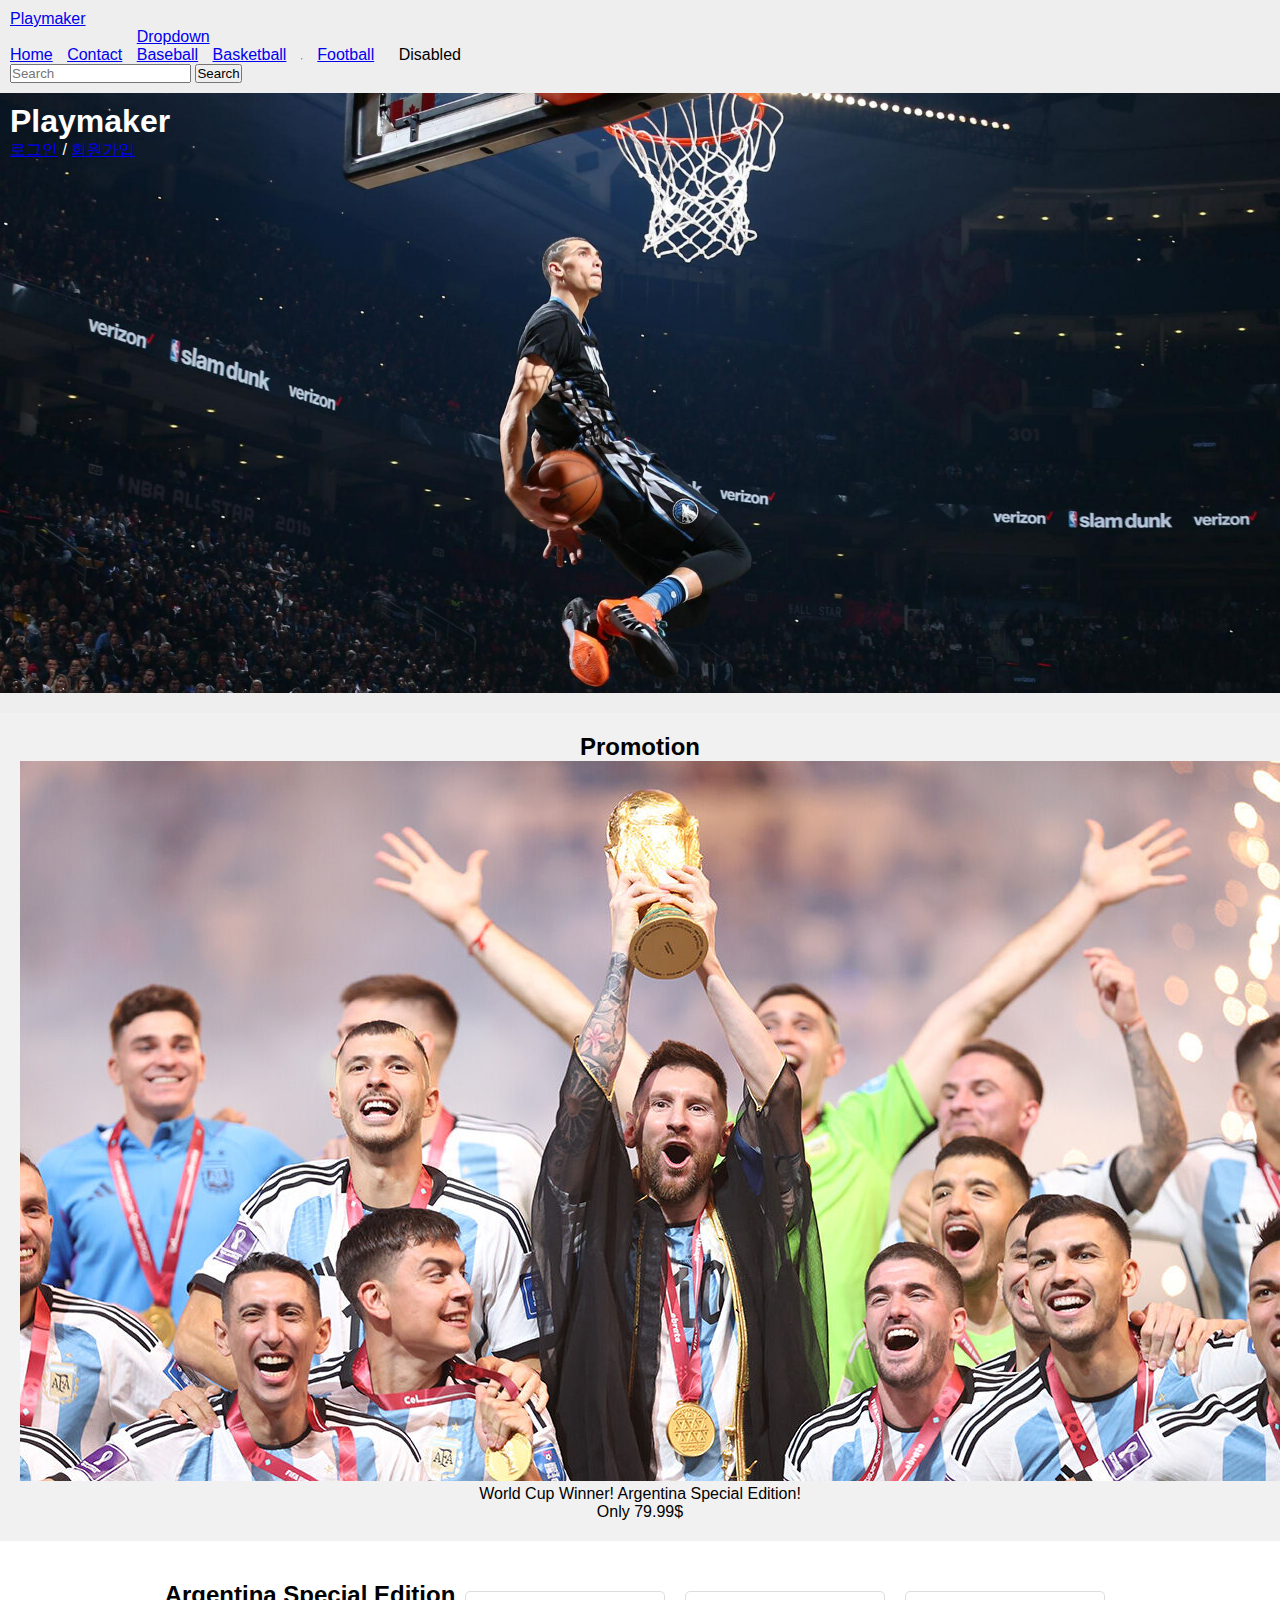
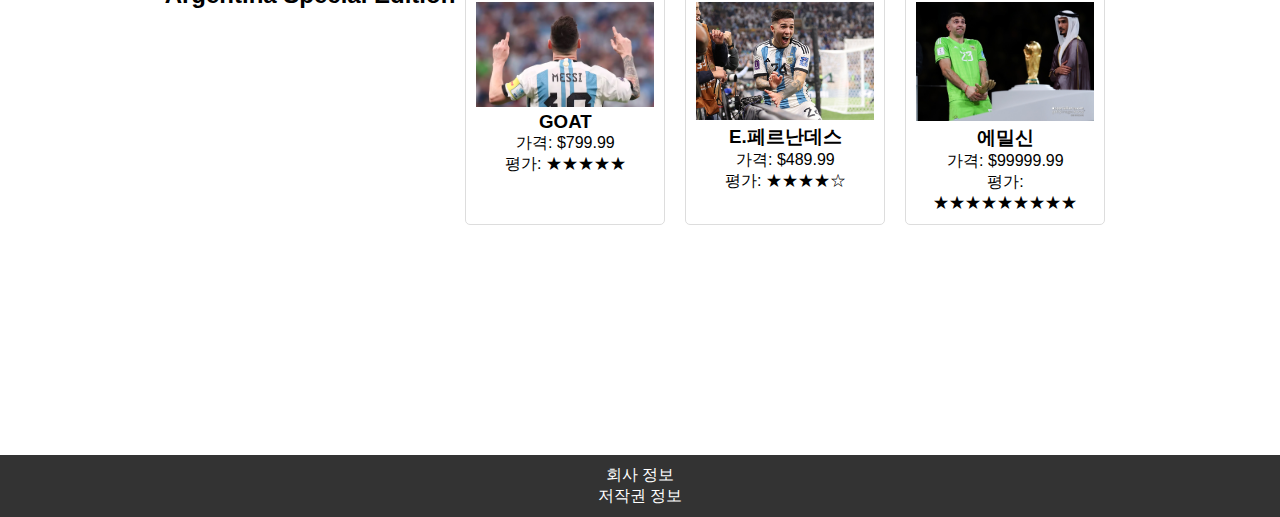
<file: index.html>
<!DOCTYPE html>
<html>

<head>
    <title>Playmaker</title>
    <link href="https://cdn.jsdelivr.net/npm/bootstrap@5.3.0-alpha3/dist/css/bootstrap.min.css" rel="stylesheet"
        integrity="sha384-KK94CHFLLe+nY2dmCWGMq91rCGa5gtU4mk92HdvYe+M/SXH301p5ILy+dN9+nJOZ" crossorigin="anonymous">
    <nav class="navbar navbar-expand-lg bg-body-tertiary">
        <div class="container-fluid">
            <a class="navbar-brand" href="#">Playmaker</a>
            <button class="navbar-toggler" type="button" data-bs-toggle="collapse"
                data-bs-target="#navbarSupportedContent" aria-controls="navbarSupportedContent" aria-expanded="false"
                aria-label="Toggle navigation">
                <span class="navbar-toggler-icon"></span>
            </button>
            <div class="collapse navbar-collapse" id="navbarSupportedContent">
                <ul class="navbar-nav me-auto mb-2 mb-lg-0">
                    <li class="nav-item">
                        <a class="nav-link active" aria-current="page" href="index.html">Home</a>
                    </li>
                    <li class="nav-item">
                        <a class="nav-link" href="#">Contact</a>
                    </li>
                    <li class="nav-item dropdown">
                        <a class="nav-link dropdown-toggle" href="#" role="button" data-bs-toggle="dropdown"
                            aria-expanded="false">
                            Dropdown
                        </a>
                        <ul class="dropdown-menu">
                            <li><a class="dropdown-item" href="baseball.html">Baseball</a></li>
                            <li><a class="dropdown-item" href="basketball.html">Basketball</a></li>
                            <li>
                                <hr class="dropdown-divider">
                            </li>
                            <li><a class="dropdown-item" href="Football.html">Football</a></li>
                        </ul>
                    </li>
                    <li class="nav-item">
                        <a class="nav-link disabled">Disabled</a>
                    </li>
                </ul>
                <form class="d-flex" role="search">
                    <input class="form-control me-2" type="search" placeholder="Search" aria-label="Search">
                    <button class="btn btn-outline-success" type="submit">Search</button>
                </form>
            </div>
        </div>
    </nav>
    <link rel="stylesheet" href="style3.css">
</head>

<body>
    <script src="https://cdn.jsdelivr.net/npm/bootstrap@5.3.0-alpha3/dist/js/bootstrap.bundle.min.js"
        integrity="sha384-ENjdO4Dr2bkBIFxQpeoTz1HIcje39Wm4jDKdf19U8gI4ddQ3GYNS7NTKfAdVQSZe"
        crossorigin="anonymous"></script>
    <header>
        <h1>Playmaker</h1>
        <p></p>
        <a href="login.html">로그인</a> / <a href="signup.html">회원가입</a>
    </header>

    <nav>

        <!-- 주요 카테고리 목록 -->
        <!-- 카테고리 목록을 리스트 형태로 작성하세요 -->
    </nav>

    <section id="banner">
        <h2>Promotion</h2>
        <img src="images\201732259_1280.jpg" alt="프로모션 이미지">
        <p>World Cup Winner! Argentina Special Edition!</p>
        <p>Only 79.99$</p>
    </section>

    <section id="new-products">
        <h2>Argentina Special Edition</h2>
        <div class="product-card">
            <img class="product-image" src="images\Screen_Shot_2022-12-13_at_17.31.09_PM.png" alt="제품 이미지">
            <h3>GOAT</h3>
            <p>가격: $799.99</p>
            <p>평가: ★★★★★</p>
        </div>
        <div class="product-card">
            <img class="product-image" src="images\20230101031006827cgtw.jpg" alt="제품 이미지">
            <h3>E.페르난데스</h3>
            <p>가격: $489.99</p>
            <p>평가: ★★★★☆</p>
        </div>
        <div class="product-card">
            <img class="product-image" src="images\SK007_20221220_200701.jpg" alt="제품 이미지">
            <h3>에밀신</h3>
            <p>가격: $99999.99</p>
            <p>평가: ★★★★★★★★★</p>
        </div>
    </section>

    <section id="product-detail">
        <!-- 제품 상세 페이지 -->
        <!-- 제품 이미지, 설명, 가격, 수량 선택, 장바구니 추가 버튼 등을 포함한 내용을 작성하세요 -->
    </section>

    <section id="cart">
        <!-- 장바구니 -->
        <!-- 장바구니에 담긴 제품 목록, 가격 총합, 주문 버튼 등을 포함한 내용을 작성하세요 -->
    </section>

    <section id="order-confirmation">
        <!-- 주문 확인 -->
        <!-- 주문한 제품 목록, 배송 주소 입력, 결제 방법 선택, 주문 버튼 등을 포함한 내용을 작성하세요 -->
    </section>

    <footer>
        <p>회사 정보</p>
        <p>저작권 정보</p>
    </footer>
</body>

</html>
</file>
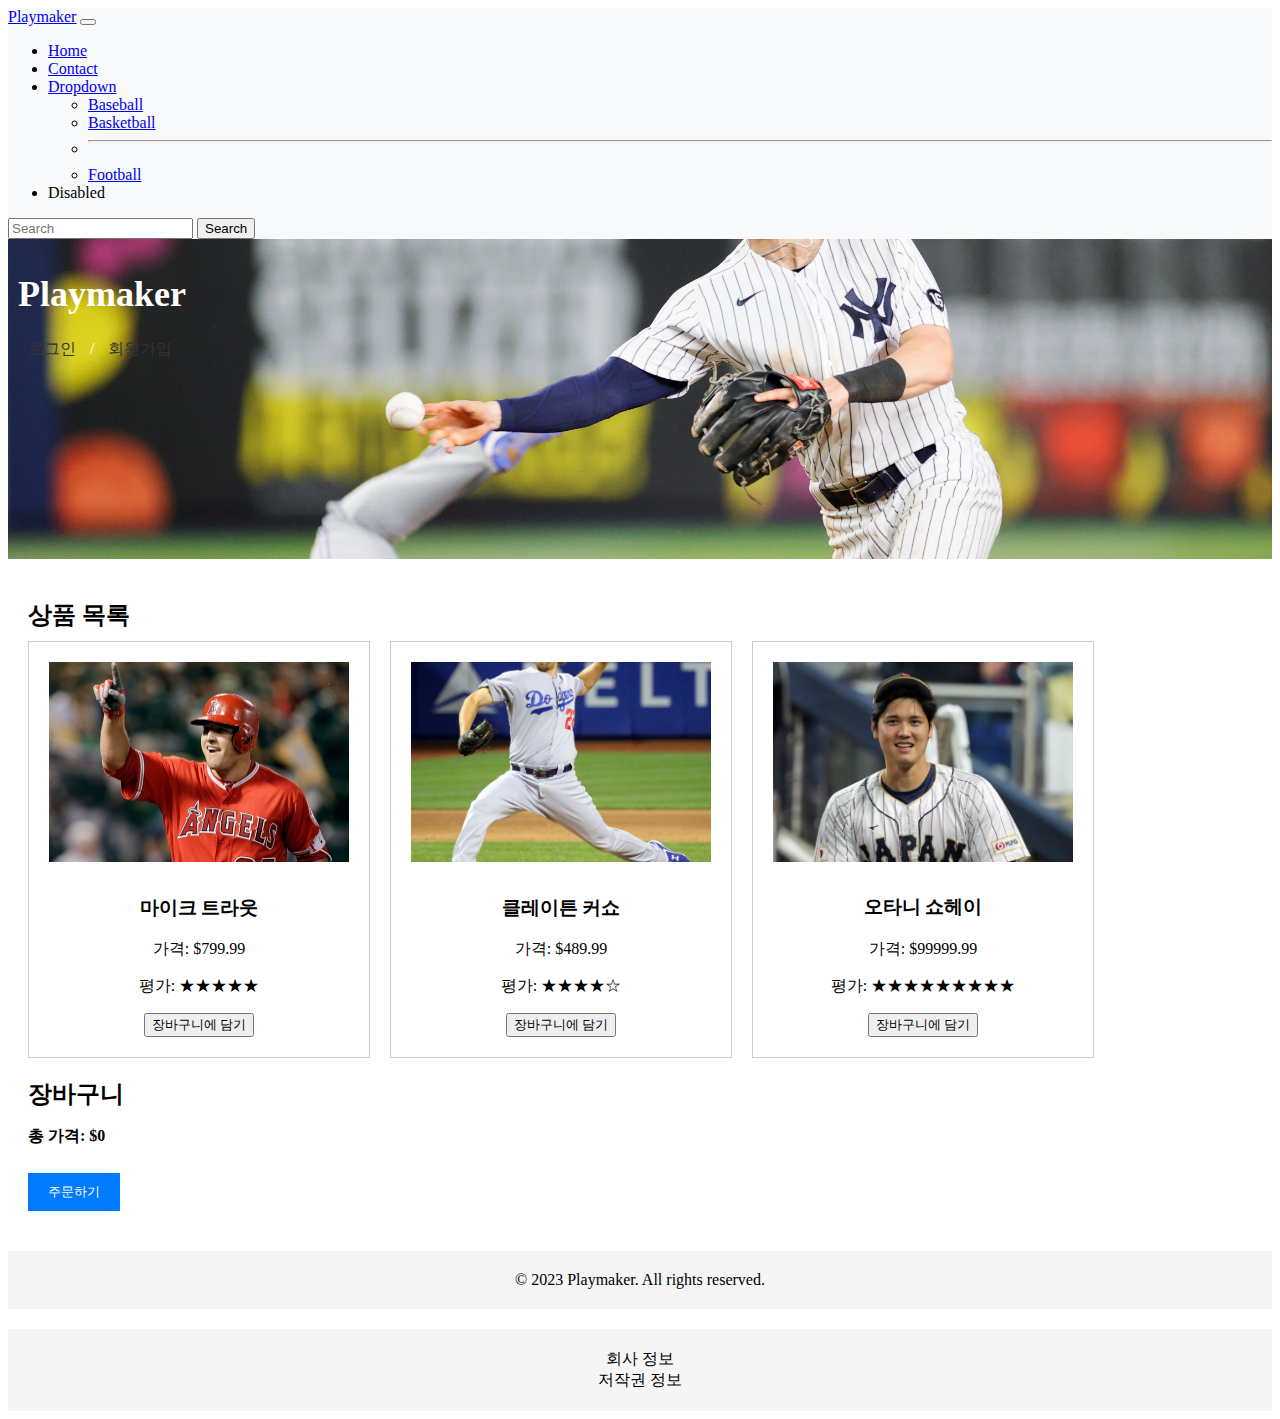
<file: baseball.html>
<!DOCTYPE html>
<html>

<head>
    <title>Playmaker-Baseball</title>
    <link href="https://cdn.jsdelivr.net/npm/bootstrap@5.3.0-alpha3/dist/css/bootstrap.min.css" rel="stylesheet"
        integrity="sha384-KK94CHFLLe+nY2dmCWGMq91rCGa5gtU4mk92HdvYe+M/SXH301p5ILy+dN9+nJOZ" crossorigin="anonymous">
        <nav class="navbar navbar-expand-lg bg-body-tertiary">
            <div class="container-fluid">
                <a class="navbar-brand" href="#">Playmaker</a>
                <button class="navbar-toggler" type="button" data-bs-toggle="collapse"
                    data-bs-target="#navbarSupportedContent" aria-controls="navbarSupportedContent" aria-expanded="false"
                    aria-label="Toggle navigation">
                    <span class="navbar-toggler-icon"></span>
                </button>
                <div class="collapse navbar-collapse" id="navbarSupportedContent">
                    <ul class="navbar-nav me-auto mb-2 mb-lg-0">
                        <li class="nav-item">
                            <a class="nav-link active" aria-current="page" href="index.html">Home</a>
                        </li>
                        <li class="nav-item">
                            <a class="nav-link" href="#">Contact</a>
                        </li>
                        <li class="nav-item dropdown">
                            <a class="nav-link dropdown-toggle" href="#" role="button" data-bs-toggle="dropdown"
                                aria-expanded="false">
                                Dropdown
                            </a>
                            <ul class="dropdown-menu">
                                <li><a class="dropdown-item" href="baseball.html">Baseball</a></li>
                                <li><a class="dropdown-item" href="basketball.html">Basketball</a></li>
                                <li>
                                    <hr class="dropdown-divider">
                                </li>
                                <li><a class="dropdown-item" href="Football.html">Football</a></li>
                            </ul>
                        </li>
                        <li class="nav-item">
                            <a class="nav-link disabled">Disabled</a>
                        </li>
                    </ul>
                    <form class="d-flex" role="search">
                        <input class="form-control me-2" type="search" placeholder="Search" aria-label="Search">
                        <button class="btn btn-outline-success" type="submit">Search</button>
                    </form>
                </div>
            </div>
        </nav>
    <link rel="stylesheet" href="style2.css">
</head>

<body>
    <script src="https://cdn.jsdelivr.net/npm/bootstrap@5.3.0-alpha3/dist/js/bootstrap.bundle.min.js"
        integrity="sha384-ENjdO4Dr2bkBIFxQpeoTz1HIcje39Wm4jDKdf19U8gI4ddQ3GYNS7NTKfAdVQSZe"
        crossorigin="anonymous"></script>
    <header>
        <h1>Playmaker</h1>
        <p></p>
        <a href="login.html">로그인</a> / <a href="signup.html">회원가입</a>
    </header>

    <main>
        <section class="products">
            <h2>상품 목록</h2>
            <div id="new-products"></div> <!-- 상품이 추가될 요소 -->
        </section>

        <section class="cart">
            <h2>장바구니</h2>
            <ul id="cart-items">
                <!-- 장바구니 내용 -->
            </ul>
            <p id="total-price">총 가격: $0</p>
            <button id="order-button">주문하기</button>
        </section>
    </main>

    <footer>
        <p>© 2023 Playmaker. All rights reserved.</p>
    </footer>

    <script>
        // 장바구니에 상품 추가하는 함수
        function addToCart(item) {
            // 장바구니 아이템 목록 가져오기
            var cartItems = document.getElementById("cart-items");

            // 새로운 li 엘리먼트 생성
            var li = document.createElement("li");
            li.innerHTML = `
                <img src="${item.image}" alt="${item.name}">
                <h3>${item.name}</h3>
                <p>가격: $${item.price}</p>
                <button class="remove-button">삭제</button>
            `;

            // 삭제 버튼에 클릭 이벤트 리스너 추가
            var removeButton = li.getElementsByClassName("remove-button")[0];
            removeButton.addEventListener("click", function () {
                removeFromCart(li);
            });

            // li 엘리먼트를 장바구니 아이템 목록에 추가
            cartItems.appendChild(li);

            // 가격 업데이트
            updateTotalPrice(item.price);
        }

        // 장바구니에서 상품 삭제하는 함수
        function removeFromCart(item) {
            // 상품 li 엘리먼트 제거
            item.remove();

            // 가격 업데이트
            var price = parseInt(item.querySelector("p").innerHTML.slice(4));
            updateTotalPrice(-price);
        }

        // 총 가격 업데이트하는 함수
        function updateTotalPrice(price) {
            var totalPriceElement = document.getElementById("total-price");
            var totalPrice = parseInt(totalPriceElement.innerHTML.slice(7));
            totalPrice += price;
            totalPriceElement.innerHTML = `총 가격: $${totalPrice}`;
        }

        // 주문하기 버튼 클릭 시 처리하는 함수
        function placeOrder() {
            var cartItems = document.getElementById("cart-items");
            cartItems.innerHTML = "";
            updateTotalPrice(-parseInt(document.getElementById("total-price").innerHTML.slice(7)));
            alert("주문이 완료되었습니다!");
        }

        // 예시 상품 데이터
        var products = [
            {
                name: "마이크 트라웃",
                price: 799.99,
                image: "images/art_1553046368.jpg",
                rating: "★★★★★"
            },
            {
                name: "클레이튼 커쇼",
                price: 489.99,
                image: "images/Clayton_Kershaw_on_July_23,_2015_(2).jpg",
                rating: "★★★★☆"
            },
            {
                name: "오타니 쇼헤이",
                price: 99999.99,
                image: "images/KRFIBEFWTFYNC3DQ7GEDY3443E.jpg",
                rating: "★★★★★★★★★"
            }
        ];

        // 상품 목록에 상품 추가
        var productContainer = document.getElementById("new-products");

        // Iterate over the products array and create product cards
        for (var i = 0; i < products.length; i++) {
            var product = products[i];

            // Create the product card element
            var productCard = document.createElement("div");
            productCard.className = "product-card";

            // Create the product image element
            var productImage = document.createElement("img");
            productImage.className = "product-image";
            productImage.src = product.image;
            productImage.alt = "제품 이미지";
            productCard.appendChild(productImage);

            // Create the product name element
            var productName = document.createElement("h3");
            productName.textContent = product.name;
            productCard.appendChild(productName);

            // Create the product price element
            var productPrice = document.createElement("p");
            productPrice.textContent = "가격: $" + product.price.toFixed(2);
            productCard.appendChild(productPrice);

            // Create the product rating element
            var productRating = document.createElement("p");
            productRating.textContent = "평가: " + product.rating;
            productCard.appendChild(productRating);

            // Create the add to cart button
            var addToCartButton = document.createElement("button");
            addToCartButton.textContent = "장바구니에 담기";
            addToCartButton.addEventListener("click", function (currentProduct) {
                return function () {
                    addToCart(currentProduct);
                };
            }(product)); // 클로저를 이용하여 현재 상품을 전달
            productCard.appendChild(addToCartButton);

            // Add the product card to the product container
            productContainer.appendChild(productCard);
        }

    </script>

    <footer>
        <p>회사 정보</p>
        <p>저작권 정보</p>
    </footer>
</body>

</html>
</file>
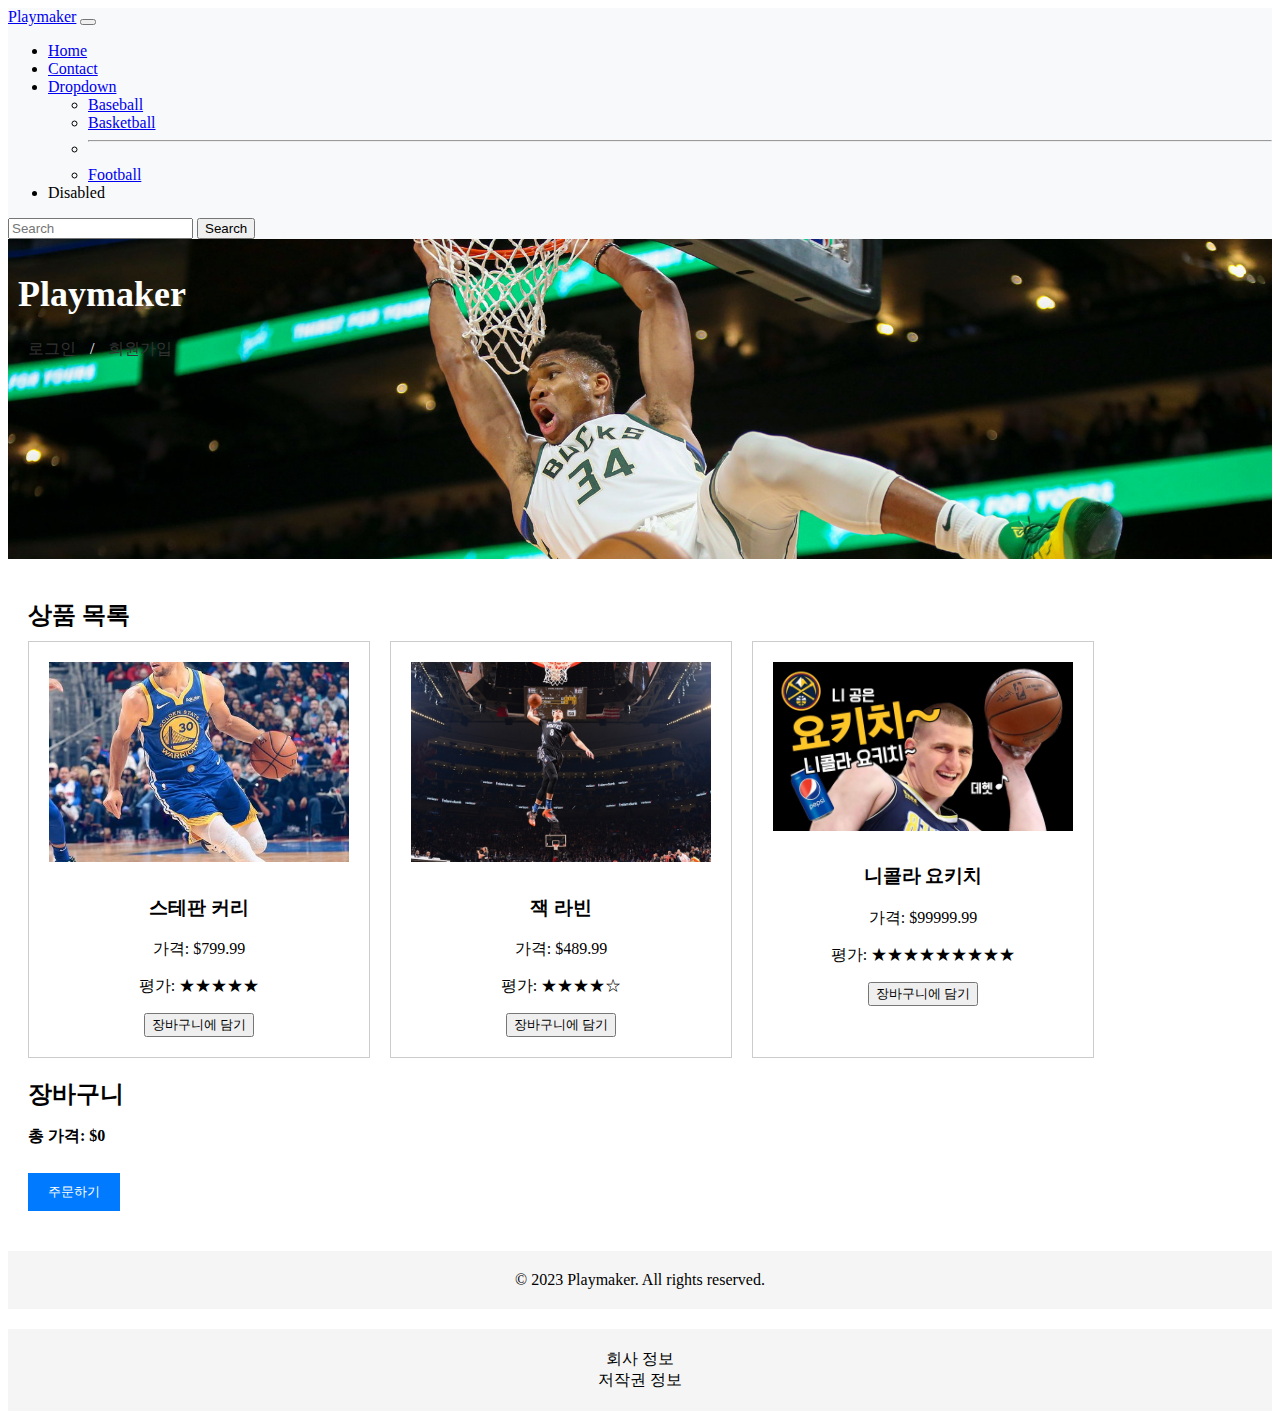
<file: basketball.html>
<!DOCTYPE html>
<html>

<head>
    <title>Playmaker-Basketball</title>
    <link href="https://cdn.jsdelivr.net/npm/bootstrap@5.3.0-alpha3/dist/css/bootstrap.min.css" rel="stylesheet"
        integrity="sha384-KK94CHFLLe+nY2dmCWGMq91rCGa5gtU4mk92HdvYe+M/SXH301p5ILy+dN9+nJOZ" crossorigin="anonymous">
        <nav class="navbar navbar-expand-lg bg-body-tertiary">
            <div class="container-fluid">
                <a class="navbar-brand" href="#">Playmaker</a>
                <button class="navbar-toggler" type="button" data-bs-toggle="collapse"
                    data-bs-target="#navbarSupportedContent" aria-controls="navbarSupportedContent" aria-expanded="false"
                    aria-label="Toggle navigation">
                    <span class="navbar-toggler-icon"></span>
                </button>
                <div class="collapse navbar-collapse" id="navbarSupportedContent">
                    <ul class="navbar-nav me-auto mb-2 mb-lg-0">
                        <li class="nav-item">
                            <a class="nav-link active" aria-current="page" href="index.html">Home</a>
                        </li>
                        <li class="nav-item">
                            <a class="nav-link" href="#">Contact</a>
                        </li>
                        <li class="nav-item dropdown">
                            <a class="nav-link dropdown-toggle" href="#" role="button" data-bs-toggle="dropdown"
                                aria-expanded="false">
                                Dropdown
                            </a>
                            <ul class="dropdown-menu">
                                <li><a class="dropdown-item" href="baseball.html">Baseball</a></li>
                                <li><a class="dropdown-item" href="basketball.html">Basketball</a></li>
                                <li>
                                    <hr class="dropdown-divider">
                                </li>
                                <li><a class="dropdown-item" href="Football.html">Football</a></li>
                            </ul>
                        </li>
                        <li class="nav-item">
                            <a class="nav-link disabled">Disabled</a>
                        </li>
                    </ul>
                    <form class="d-flex" role="search">
                        <input class="form-control me-2" type="search" placeholder="Search" aria-label="Search">
                        <button class="btn btn-outline-success" type="submit">Search</button>
                    </form>
                </div>
            </div>
        </nav>
        <link rel="stylesheet" href="style.css">
</head>

<body>
    <script src="https://cdn.jsdelivr.net/npm/bootstrap@5.3.0-alpha3/dist/js/bootstrap.bundle.min.js"
        integrity="sha384-ENjdO4Dr2bkBIFxQpeoTz1HIcje39Wm4jDKdf19U8gI4ddQ3GYNS7NTKfAdVQSZe"
        crossorigin="anonymous"></script>
    <header>
        <h1>Playmaker</h1>
        <p></p>
        <a href="login.html">로그인</a> / <a href="signup.html">회원가입</a>
    </header>

    <main>
        <section class="products">
            <h2>상품 목록</h2>
            <div id="new-products"></div> <!-- 상품이 추가될 요소 -->
        </section>

        <section class="cart">
            <h2>장바구니</h2>
            <ul id="cart-items">
                <!-- 장바구니 내용 -->
            </ul>
            <p id="total-price">총 가격: $0</p>
            <button id="order-button">주문하기</button>
        </section>
    </main>

    <footer>
        <p>© 2023 Playmaker. All rights reserved.</p>
    </footer>

    <script>
        // 장바구니에 상품 추가하는 함수
        function addToCart(item) {
            // 장바구니 아이템 목록 가져오기
            var cartItems = document.getElementById("cart-items");

            // 새로운 li 엘리먼트 생성
            var li = document.createElement("li");
            li.innerHTML = `
                <img src="${item.image}" alt="${item.name}">
                <h3>${item.name}</h3>
                <p>가격: $${item.price}</p>
                <button class="remove-button">삭제</button>
            `;

            // 삭제 버튼에 클릭 이벤트 리스너 추가
            var removeButton = li.getElementsByClassName("remove-button")[0];
            removeButton.addEventListener("click", function () {
                removeFromCart(li);
            });

            // li 엘리먼트를 장바구니 아이템 목록에 추가
            cartItems.appendChild(li);

            // 가격 업데이트
            updateTotalPrice(item.price);
        }

        // 장바구니에서 상품 삭제하는 함수
        function removeFromCart(item) {
            // 상품 li 엘리먼트 제거
            item.remove();

            // 가격 업데이트
            var price = parseInt(item.querySelector("p").innerHTML.slice(4));
            updateTotalPrice(-price);
        }

        // 총 가격 업데이트하는 함수
        function updateTotalPrice(price) {
            var totalPriceElement = document.getElementById("total-price");
            var totalPrice = parseInt(totalPriceElement.innerHTML.slice(7));
            totalPrice += price;
            totalPriceElement.innerHTML = `총 가격: $${totalPrice}`;
        }

        // 주문하기 버튼 클릭 시 처리하는 함수
        function placeOrder() {
            var cartItems = document.getElementById("cart-items");
            cartItems.innerHTML = "";
            updateTotalPrice(-parseInt(document.getElementById("total-price").innerHTML.slice(7)));
            alert("주문이 완료되었습니다!");
        }

        // 예시 상품 데이터
        var products = [
            {
                name: "스테판 커리",
                price: 799.99,
                image: "images/4a485025bd072cefdc8af8b527b3981f.jpg",
                rating: "★★★★★"
            },
            {
                name: "잭 라빈",
                price: 489.99,
                image: "images/11058744-잭라빈_덩크-nba.jpg",
                rating: "★★★★☆"
            },
            {
                name: "니콜라 요키치",
                price: 99999.99,
                image: "images/maxresdefault.jpg",
                rating: "★★★★★★★★★"
            }
        ];

        // 상품 목록에 상품 추가
        var productContainer = document.getElementById("new-products");

        // Iterate over the products array and create product cards
        for (var i = 0; i < products.length; i++) {
            var product = products[i];

            // Create the product card element
            var productCard = document.createElement("div");
            productCard.className = "product-card";

            // Create the product image element
            var productImage = document.createElement("img");
            productImage.className = "product-image";
            productImage.src = product.image;
            productImage.alt = "제품 이미지";
            productCard.appendChild(productImage);

            // Create the product name element
            var productName = document.createElement("h3");
            productName.textContent = product.name;
            productCard.appendChild(productName);

            // Create the product price element
            var productPrice = document.createElement("p");
            productPrice.textContent = "가격: $" + product.price.toFixed(2);
            productCard.appendChild(productPrice);

            // Create the product rating element
            var productRating = document.createElement("p");
            productRating.textContent = "평가: " + product.rating;
            productCard.appendChild(productRating);

            // Create the add to cart button
            var addToCartButton = document.createElement("button");
            addToCartButton.textContent = "장바구니에 담기";
            addToCartButton.addEventListener("click", function (currentProduct) {
                return function () {
                    addToCart(currentProduct);
                };
            }(product)); // 클로저를 이용하여 현재 상품을 전달
            productCard.appendChild(addToCartButton);

            // Add the product card to the product container
            productContainer.appendChild(productCard);
        }

    </script>

    <footer>
        <p>회사 정보</p>
        <p>저작권 정보</p>
    </footer>
</body>

</html>
</file>
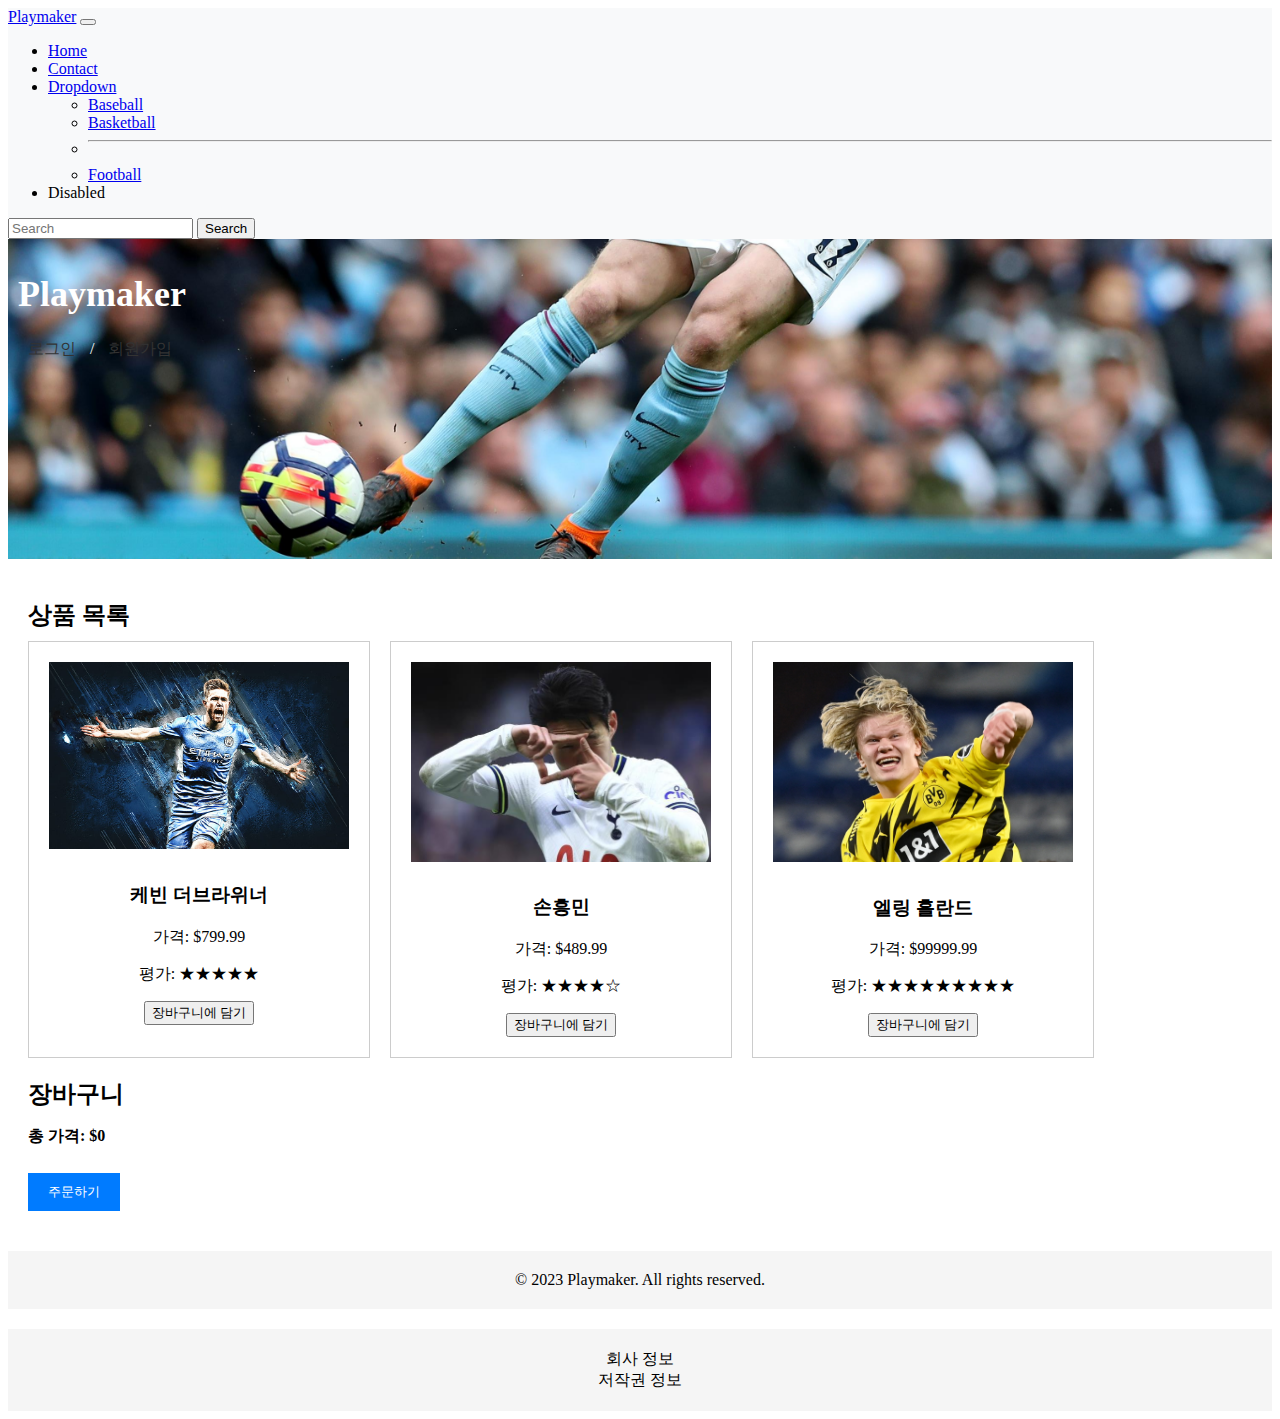
<file: Football.html>
<!DOCTYPE html>
<html>

<head>
    <title>Playmaker-Football</title>
    <link href="https://cdn.jsdelivr.net/npm/bootstrap@5.3.0-alpha3/dist/css/bootstrap.min.css" rel="stylesheet"
        integrity="sha384-KK94CHFLLe+nY2dmCWGMq91rCGa5gtU4mk92HdvYe+M/SXH301p5ILy+dN9+nJOZ" crossorigin="anonymous">
        <nav class="navbar navbar-expand-lg bg-body-tertiary">
            <div class="container-fluid">
                <a class="navbar-brand" href="#">Playmaker</a>
                <button class="navbar-toggler" type="button" data-bs-toggle="collapse"
                    data-bs-target="#navbarSupportedContent" aria-controls="navbarSupportedContent" aria-expanded="false"
                    aria-label="Toggle navigation">
                    <span class="navbar-toggler-icon"></span>
                </button>
                <div class="collapse navbar-collapse" id="navbarSupportedContent">
                    <ul class="navbar-nav me-auto mb-2 mb-lg-0">
                        <li class="nav-item">
                            <a class="nav-link active" aria-current="page" href="index.html">Home</a>
                        </li>
                        <li class="nav-item">
                            <a class="nav-link" href="#">Contact</a>
                        </li>
                        <li class="nav-item dropdown">
                            <a class="nav-link dropdown-toggle" href="#" role="button" data-bs-toggle="dropdown"
                                aria-expanded="false">
                                Dropdown
                            </a>
                            <ul class="dropdown-menu">
                                <li><a class="dropdown-item" href="baseball.html">Baseball</a></li>
                                <li><a class="dropdown-item" href="basketball.html">Basketball</a></li>
                                <li>
                                    <hr class="dropdown-divider">
                                </li>
                                <li><a class="dropdown-item" href="Football.html">Football</a></li>
                            </ul>
                        </li>
                        <li class="nav-item">
                            <a class="nav-link disabled">Disabled</a>
                        </li>
                    </ul>
                    <form class="d-flex" role="search">
                        <input class="form-control me-2" type="search" placeholder="Search" aria-label="Search">
                        <button class="btn btn-outline-success" type="submit">Search</button>
                    </form>
                </div>
            </div>
        </nav>
        <link rel="stylesheet" href="style1.css">
</head>


<body>
    <script src="https://cdn.jsdelivr.net/npm/bootstrap@5.3.0-alpha3/dist/js/bootstrap.bundle.min.js"
        integrity="sha384-ENjdO4Dr2bkBIFxQpeoTz1HIcje39Wm4jDKdf19U8gI4ddQ3GYNS7NTKfAdVQSZe"
        crossorigin="anonymous"></script>
    <header>
        <h1>Playmaker</h1>
        <p></p>
        <a href="login.html">로그인</a> / <a href="signup.html">회원가입</a>
    </header>

    <main>
        <section class="products">
            <h2>상품 목록</h2>
            <div id="new-products"></div> <!-- 상품이 추가될 요소 -->
        </section>

        <section class="cart">
            <h2>장바구니</h2>
            <ul id="cart-items">
                <!-- 장바구니 내용 -->
            </ul>
            <p id="total-price">총 가격: $0</p>
            <button id="order-button">주문하기</button>
        </section>
    </main>

    <footer>
        <p>© 2023 Playmaker. All rights reserved.</p>
    </footer>

    <script>
        // 장바구니에 상품 추가하는 함수
        function addToCart(item) {
            // 장바구니 아이템 목록 가져오기
            var cartItems = document.getElementById("cart-items");

            // 새로운 li 엘리먼트 생성
            var li = document.createElement("li");
            li.innerHTML = `
                <img src="${item.image}" alt="${item.name}">
                <h3>${item.name}</h3>
                <p>가격: $${item.price}</p>
                <button class="remove-button">삭제</button>
            `;

            // 삭제 버튼에 클릭 이벤트 리스너 추가
            var removeButton = li.getElementsByClassName("remove-button")[0];
            removeButton.addEventListener("click", function () {
                removeFromCart(li);
            });

            // li 엘리먼트를 장바구니 아이템 목록에 추가
            cartItems.appendChild(li);

            // 가격 업데이트
            updateTotalPrice(item.price);
        }

        // 장바구니에서 상품 삭제하는 함수
        function removeFromCart(item) {
            // 상품 li 엘리먼트 제거
            item.remove();

            // 가격 업데이트
            var price = parseInt(item.querySelector("p").innerHTML.slice(4));
            updateTotalPrice(-price);
        }

        // 총 가격 업데이트하는 함수
        function updateTotalPrice(price) {
            var totalPriceElement = document.getElementById("total-price");
            var totalPrice = parseInt(totalPriceElement.innerHTML.slice(7));
            totalPrice += price;
            totalPriceElement.innerHTML = `총 가격: $${totalPrice}`;
        }

        // 주문하기 버튼 클릭 시 처리하는 함수
        function placeOrder() {
            var cartItems = document.getElementById("cart-items");
            cartItems.innerHTML = "";
            updateTotalPrice(-parseInt(document.getElementById("total-price").innerHTML.slice(7)));
            alert("주문이 완료되었습니다!");
        }

        // 예시 상품 데이터
        var products = [
            {
                name: "케빈 더브라위너",
                price: 799.99,
                image: "images/desktop-wallpaper-kevin-de-bruyne-footballer-kevindebruyne-mancity-sport-soccer-kdb-football-debruyne-belgian.jpg",
                rating: "★★★★★"
            },
            {
                name: "손흥민",
                price: 489.99,
                image: "images/00000000000001325170.jpg",
                rating: "★★★★☆"
            },
            {
                name: "엘링 홀란드",
                price: 99999.99,
                image: "images/2XQFAJGE5EH4XMK4VSXQ4LSECE.jpg",
                rating: "★★★★★★★★★"
            }
        ];

        // 상품 목록에 상품 추가
        var productContainer = document.getElementById("new-products");

        // Iterate over the products array and create product cards
        for (var i = 0; i < products.length; i++) {
            var product = products[i];

            // Create the product card element
            var productCard = document.createElement("div");
            productCard.className = "product-card";

            // Create the product image element
            var productImage = document.createElement("img");
            productImage.className = "product-image";
            productImage.src = product.image;
            productImage.alt = "제품 이미지";
            productCard.appendChild(productImage);

            // Create the product name element
            var productName = document.createElement("h3");
            productName.textContent = product.name;
            productCard.appendChild(productName);

            // Create the product price element
            var productPrice = document.createElement("p");
            productPrice.textContent = "가격: $" + product.price.toFixed(2);
            productCard.appendChild(productPrice);

            // Create the product rating element
            var productRating = document.createElement("p");
            productRating.textContent = "평가: " + product.rating;
            productCard.appendChild(productRating);

            // Create the add to cart button
            var addToCartButton = document.createElement("button");
            addToCartButton.textContent = "장바구니에 담기";
            addToCartButton.addEventListener("click", function (currentProduct) {
                return function () {
                    addToCart(currentProduct);
                };
            }(product)); // 클로저를 이용하여 현재 상품을 전달
            productCard.appendChild(addToCartButton);

            // Add the product card to the product container
            productContainer.appendChild(productCard);
        }

    </script>

    <footer>
        <p>회사 정보</p>
        <p>저작권 정보</p>
    </footer>
</body>

</html>
</file>
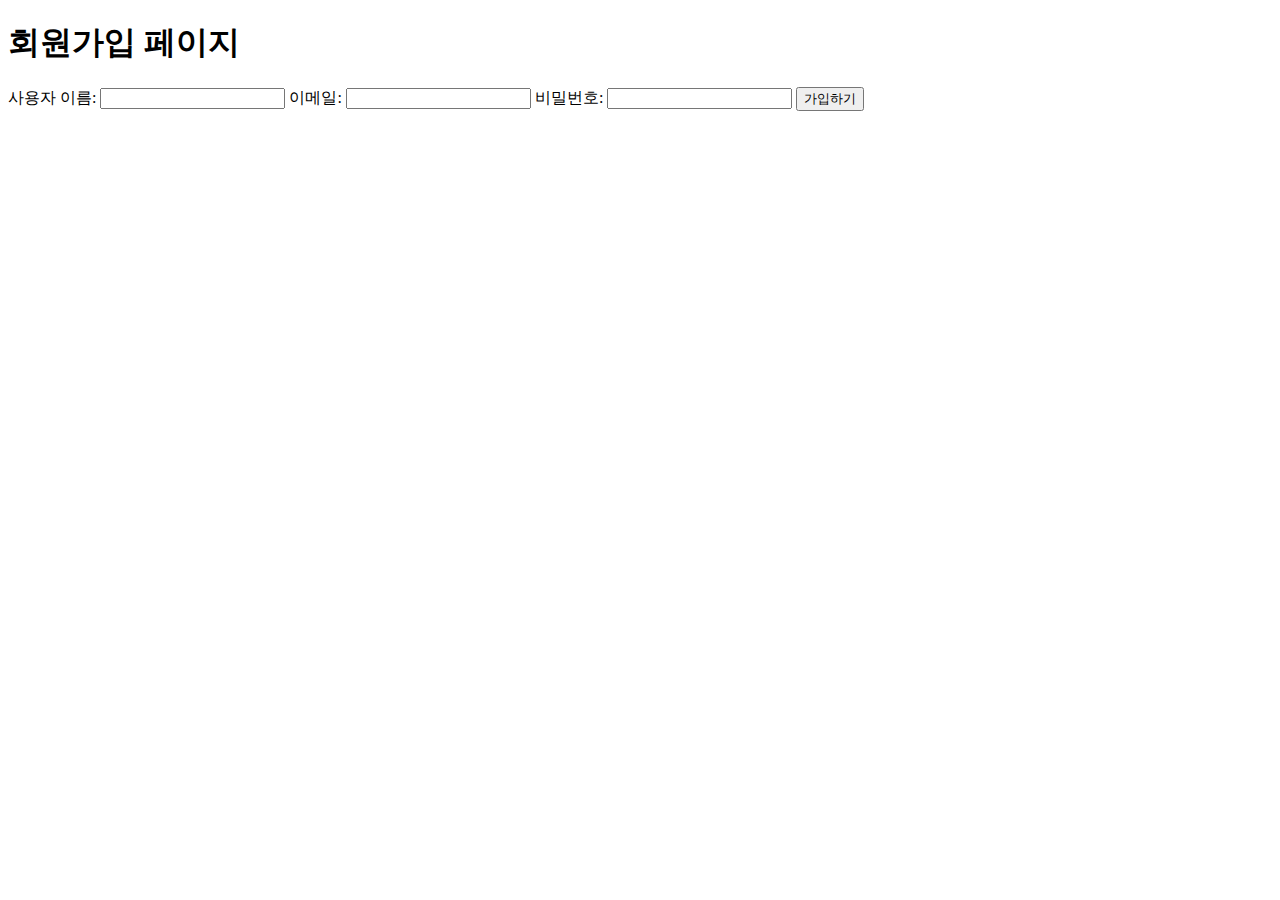
<file: signup.html>
<!DOCTYPE html>
<html>
<head>
  <meta charset="UTF-8">
  <title>회원가입 페이지</title>
  <style>
    /* CSS 스타일을 여기에 추가하세요. */
  </style>
</head>
<body>
  <h1>회원가입 페이지</h1>
  
  <form id="signupForm">
    <label for="username">사용자 이름:</label>
    <input type="text" id="username" name="username" required>
    
    <label for="email">이메일:</label>
    <input type="email" id="email" name="email" required>
    
    <label for="password">비밀번호:</label>
    <input type="password" id="password" name="password" required>
    
    <button type="submit">가입하기</button>
  </form>
  
  <script>
    const signupForm = document.getElementById('signupForm');
    
    signupForm.addEventListener('submit', function(event) {
      event.preventDefault();
      
      // 사용자가 입력한 정보 가져오기
      const username = document.getElementById('username').value;
      const email = document.getElementById('email').value;
      const password = document.getElementById('password').value;
      
      // 간단한 예시로 가입 처리를 진행하지 않고, 알림 메시지만 출력합니다.
      alert(`가입 신청이 완료되었습니다.\n사용자 이름: ${username}\n이메일: ${email}`);
      // 여기에 가입 신청 처리 및 다음 동작을 추가하세요.
    });
  </script>
</body>
</html>
</file>
<file: style2.css>
/* Custom styles */

/* Navbar */
.navbar {
    background-color: #F8F9FA;
}

/* Header */
header {
    text-align: center;
    background-color: #f5f5f5;
    padding: 20px;
    background-color: #333;
    color: #fff;
    padding: 10px;
    text-align: left;
    background-image: url("images/106889956-1622212407561-gettyimages-1320415104-_ss_7728_2021052791752376.jpeg");
    background-size: cover;
    background-position-y: 700px;
    height: 300px;
    /* 헤더 높이를 조정해주세요 */
}

header h1 {
    font-size: 36px;
}

header a {
    text-decoration: none;
    color: #333;
    margin-left: 10px;
    margin-right: 10px;
}

/* Main */
main {
    padding: 20px;
}

.products h2,
.cart h2 {
    font-size: 24px;
    margin-bottom: 10px;
}

#new-products {
    display: flex;
    flex-wrap: wrap;
    gap: 20px;
}

.product-card {
    width: 300px;
    border: 1px solid #ccc;
    padding: 20px;
    text-align: center;
}

.product-image {
    width: 100%;
    max-height: 200px;
    object-fit: cover;
    margin-bottom: 10px;
}

.cart ul {
    list-style-type: none;
    padding: 0;
}

.cart li {
    display: flex;
    align-items: center;
    margin-bottom: 10px;
}

.cart li img {
    width: 50px;
    height: 50px;
    object-fit: cover;
    margin-right: 10px;
}

.cart li h3,
.cart li p {
    margin: 0;
}

#total-price {
    font-weight: bold;
    margin-top: 10px;
}

#order-button {
    padding: 10px 20px;
    background-color: #007bff;
    color: #fff;
    border: none;
    cursor: pointer;
    margin-top: 10px;
}

/* Footer */
footer {
    background-color: #f5f5f5;
    padding: 20px;
    text-align: center;
    margin-top: 20px;
}

footer p {
    margin: 0;
}
</file>
<file: style.css>
/* Custom styles */

/* Navbar */
.navbar {
    background-color: #F8F9FA;
}

/* Header */
header {
    text-align: center;
    background-color: #f5f5f5;
    padding: 20px;
    background-color: #333;
    color: #fff;
    padding: 10px;
    text-align: left;
    background-image: url("images/merlin_164767866_67e2b9f2-dbfd-4fd8-8f24-34d4e426a6c4-superJumbo.jpg");
    background-size: cover;
    background-position-y: 750px;
    height: 300px;
    /* 헤더 높이를 조정해주세요 */
}

header h1 {
    font-size: 36px;
}

header a {
    text-decoration: none;
    color: #333;
    margin-left: 10px;
    margin-right: 10px;
}

/* Main */
main {
    padding: 20px;
}

.products h2,
.cart h2 {
    font-size: 24px;
    margin-bottom: 10px;
}

#new-products {
    display: flex;
    flex-wrap: wrap;
    gap: 20px;
}

.product-card {
    width: 300px;
    border: 1px solid #ccc;
    padding: 20px;
    text-align: center;
}

.product-image {
    width: 100%;
    max-height: 200px;
    object-fit: cover;
    margin-bottom: 10px;
}

.cart ul {
    list-style-type: none;
    padding: 0;
}

.cart li {
    display: flex;
    align-items: center;
    margin-bottom: 10px;
}

.cart li img {
    width: 50px;
    height: 50px;
    object-fit: cover;
    margin-right: 10px;
}

.cart li h3,
.cart li p {
    margin: 0;
}

#total-price {
    font-weight: bold;
    margin-top: 10px;
}

#order-button {
    padding: 10px 20px;
    background-color: #007bff;
    color: #fff;
    border: none;
    cursor: pointer;
    margin-top: 10px;
}

/* Footer */
footer {
    background-color: #f5f5f5;
    padding: 20px;
    text-align: center;
    margin-top: 20px;
}

footer p {
    margin: 0;
}
</file>
<file: style1.css>
/* Custom styles */

/* Navbar */
.navbar {
    background-color: #F8F9FA;
}

/* Header */
header {
    text-align: center;
    background-color: #f5f5f5;
    padding: 20px;
    background-color: #333;
    color: #fff;
    padding: 10px;
    text-align: left;
    background-image: url("images/GettyImages-949997502.jpg");
    background-size: cover;
    background-position-y: 350px;
    height: 300px;
    /* 헤더 높이를 조정해주세요 */
}

header h1 {
    font-size: 36px;
}

header a {
    text-decoration: none;
    color: #333;
    margin-left: 10px;
    margin-right: 10px;
}

/* Main */
main {
    padding: 20px;
}

.products h2,
.cart h2 {
    font-size: 24px;
    margin-bottom: 10px;
}

#new-products {
    display: flex;
    flex-wrap: wrap;
    gap: 20px;
}

.product-card {
    width: 300px;
    border: 1px solid #ccc;
    padding: 20px;
    text-align: center;
}

.product-image {
    width: 100%;
    max-height: 200px;
    object-fit: cover;
    margin-bottom: 10px;
}

.cart ul {
    list-style-type: none;
    padding: 0;
}

.cart li {
    display: flex;
    align-items: center;
    margin-bottom: 10px;
}

.cart li img {
    width: 50px;
    height: 50px;
    object-fit: cover;
    margin-right: 10px;
}

.cart li h3,
.cart li p {
    margin: 0;
}

#total-price {
    font-weight: bold;
    margin-top: 10px;
}

#order-button {
    padding: 10px 20px;
    background-color: #007bff;
    color: #fff;
    border: none;
    cursor: pointer;
    margin-top: 10px;
}

/* Footer */
footer {
    background-color: #f5f5f5;
    padding: 20px;
    text-align: center;
    margin-top: 20px;
}

footer p {
    margin: 0;
}
</file>
<file: style3.css>
/* Reset default browser styles */
* {
    box-sizing: border-box;
    margin: 0;
    padding: 0;
  }
  
  /* Global styles */
  body {
    font-family: Arial, sans-serif;
  }
  
  header {
    background-color: #333;
    color: #fff;
    padding: 10px;
    text-align: left;
    background-image: url("images/zach-lavine-dunk-contest-021319-ftr-nba-getty_koxxykpkqk9313b34qgp09f3c.jpg");
    background-size: cover;
    background-position-y: 650px;
    height: 600px;
  }
  
  nav {
    background-color: #eee;
    padding: 10px;
  }
  
  nav ul {
    list-style-type: none;
    margin: 0;
    padding: 0;
  }
  
  nav ul li {
    display: inline-block;
    margin-right: 10px;
  }
  
  section {
    padding: 20px;
    margin-bottom: 20px;
  }
  
  #banner {
    background-color: #f1f1f1;
    text-align: center;
    padding: 20px;
  }
  
  #new-products {
    display: flex;
    flex-wrap: wrap;
    justify-content: center;
  }
  
  .product-card {
    width: 200px;
    border: 1px solid #ddd;
    border-radius: 5px;
    padding: 10px;
    margin: 10px;
    text-align: center;
  }
  
  footer {
    background-color: #333;
    color: #fff;
    padding: 10px;
    text-align: center;
  }
  
  .product-image {
    max-width: 100%;
    height: auto;
  }
</file>
